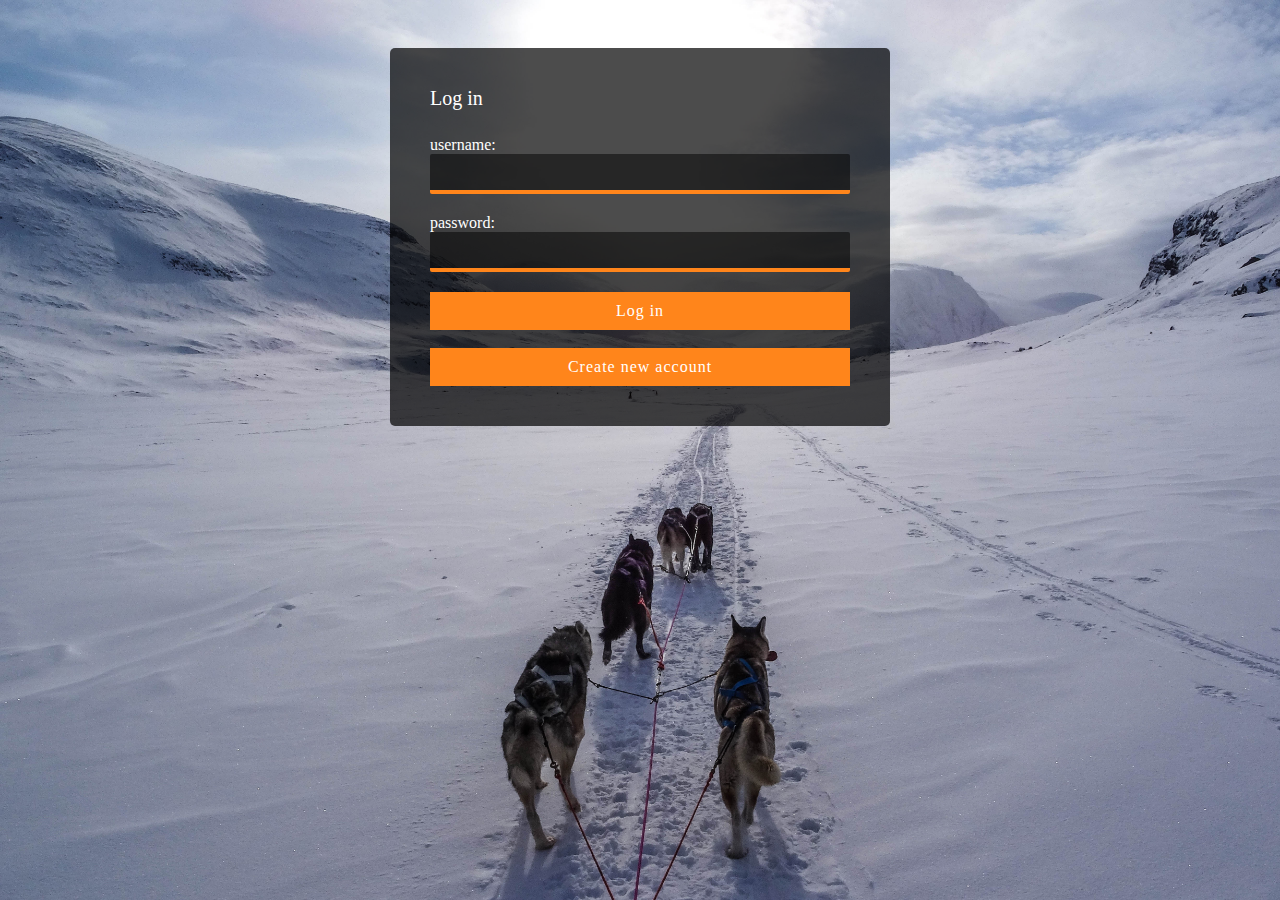
<file: target/ProgramacionFinal-1.0-SNAPSHOT/index.html>
<!DOCTYPE html>
<html lang="en">
<head>
    <meta charset="UTF-8">
    <title>ingreso</title>
    <link rel="stylesheet" href="css/estilos.css">
</head>
<body>
<div class="contenedor-form">
    <div>

    </div>

    <div class="formulario">
        <h2>Log in</h2>
        <form action="Indexservlet" method="post">
            username: <input type="text" name="username" required>
            password: <input type="password" name="password" required>
            <input type="submit" value="Log in">
        </form>
        <br>
        <input type="submit" value="Create new account">
    </div>

</div>

</body>
</html>
</file>
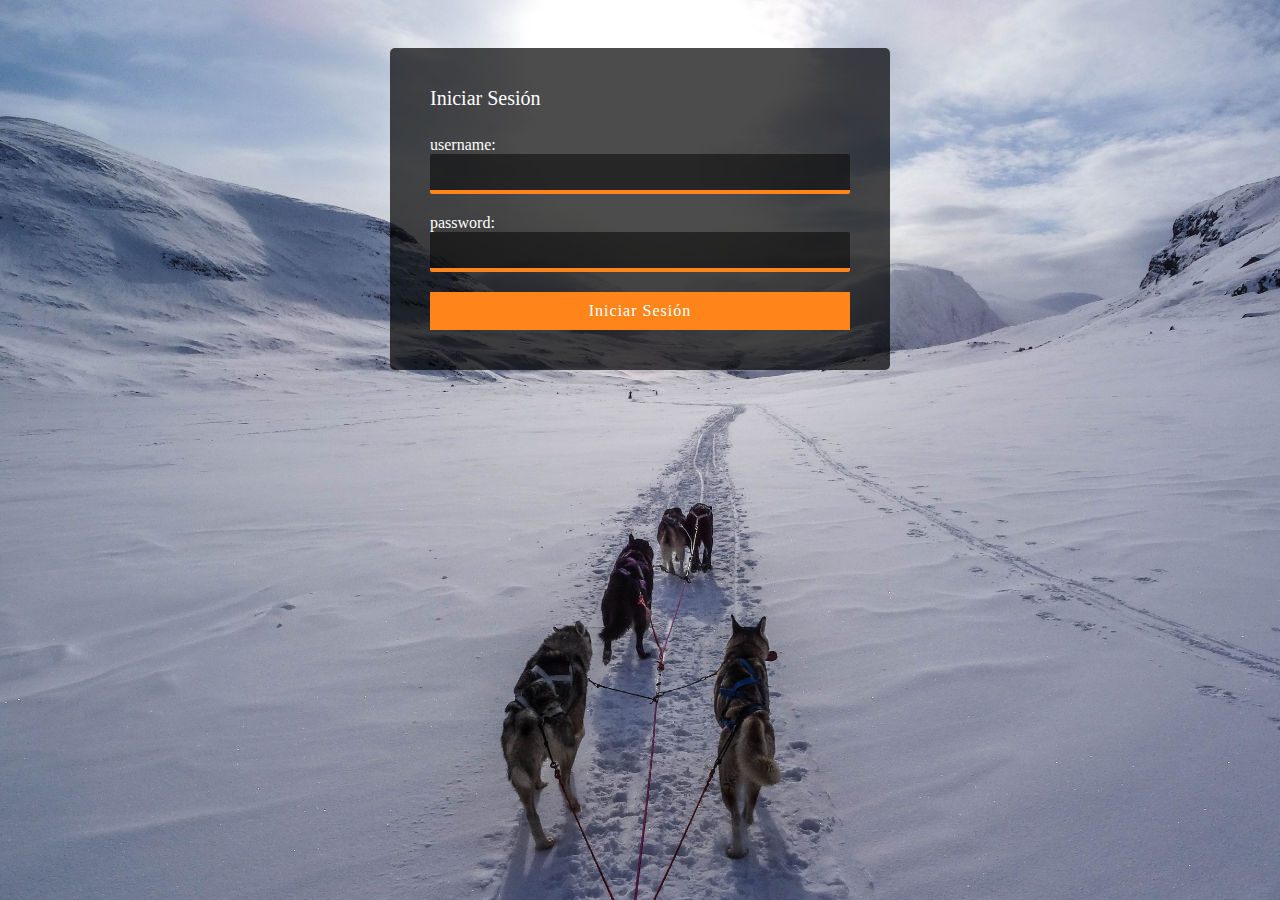
<file: src/main/webapp/index.html>
<!DOCTYPE html>
<html lang="en">
<head>
    <meta charset="UTF-8">
    <title>ingreso</title>
    <link rel="stylesheet" href="css/estilos.css">
</head>
<body>
<div class="contenedor-form">
    <div >

    </div>

    <div class="formulario">
        <h2>Iniciar Sesión</h2>
        <form action="Indexservlet" method="post">
            username: <input type="text" name="username" required>
            password: <input type="password" name="password" required>
            <input type="submit" value="Iniciar Sesión">
        </form>
    </div>

</div>

</body>
</html>
</file>
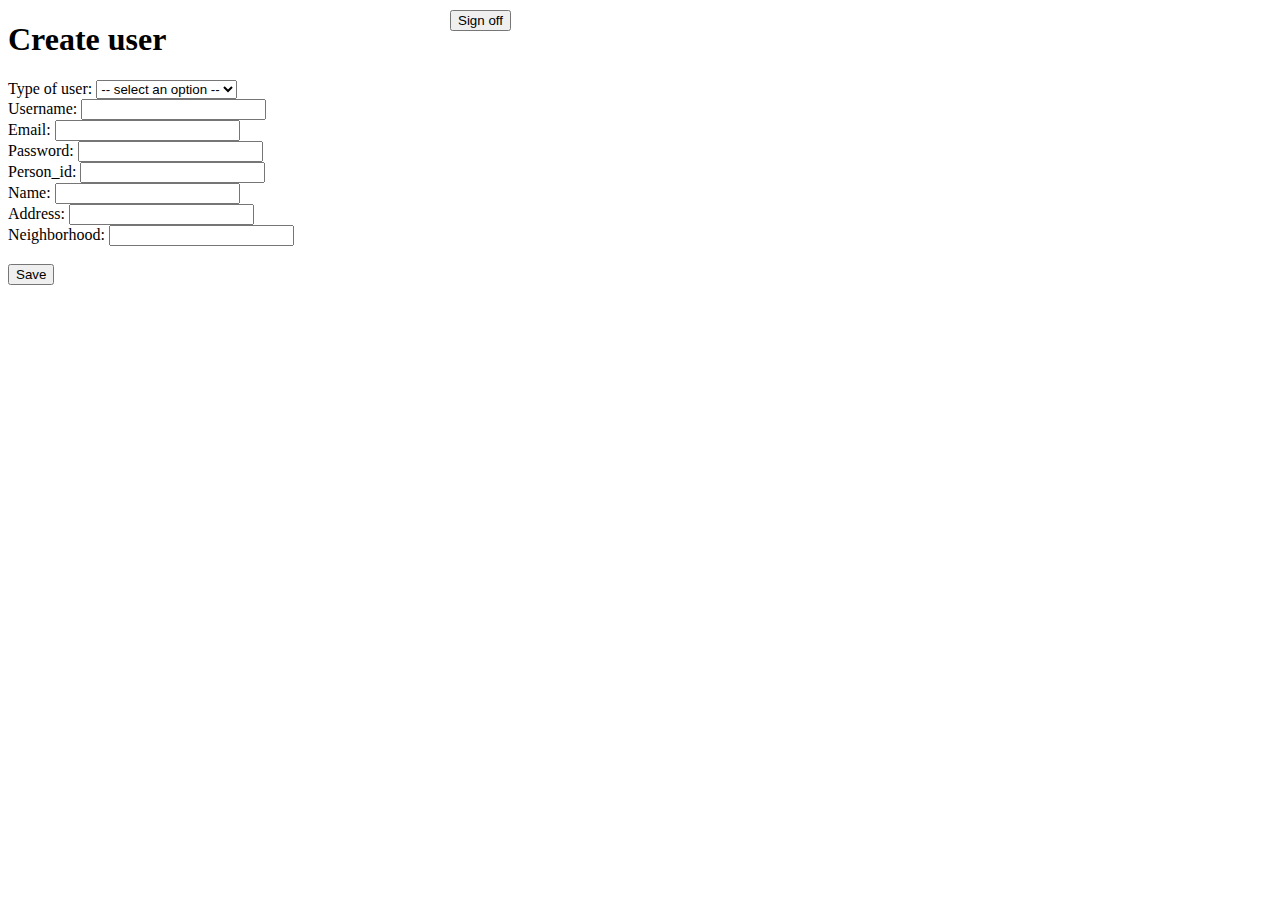
<file: target/ProgramacionFinal-1.0-SNAPSHOT/CreateUser.html>
<!DOCTYPE html>
<html lang="en">
<head>
    <meta charset="UTF-8">
    <meta http-equiv="X-UA-Compatible" content="IE=edge">
    <meta name="viewport" content="width=device-width, initial-scale=1.0">
    <link rel="stylesheet" href="css/styleCreateUser.css">
    <link href="https://cdn.jsdelivr.net/npm/bootstrap@5.1.0/dist/css/bootstrap.min.css" rel="stylesheet"
          integrity="sha384-KyZXEAg3QhqLMpG8r+8fhAXLRk2vvoC2f3B09zVXn8CA5QIVfZOJ3BCsw2P0p/We" crossorigin="anonymous">
    <title>Creación de un nuevo usuario</title>
</head>
<body>
<div class="container">
    <h1>Create user</h1>
    <input id="Signoff-button" type="button" value="Sign off">
    <form name="formulario" id="user-form">
        <div class="row">
            <div class="col">
                <label>Type of user:</label>
                <select class="form-select" id="type-input" required>
                    <option disabled selected value> -- select an option --</option>
                    <option>owner</option>
                    <option>vet</option>
                </select>
            </div>
            <div class="col">
                <label>Username:</label>
                <input type="text" class="form-control" id="username-input" required>
            </div>
        </div>
        <div class="row">
            <div class="col">
                <label>Email:</label>
                <input type="email" class="form-control" id="email_id-input" required>
            </div>
            <div class="col">
                <label>Password:</label>
                <input type="password" class="form-control" id="password-input">
            </div>
        </div>

        <div class="row">
            <div class="col">
                <label>Person_id:</label>
                <input type="text" class="form-control" id="Person_id-input" required>
            </div>
            <div class="col">
                <label>Name:</label>
                <input type="text" class="form-control" id="name-input">
            </div>
        </div>

        <div class="row">
            <div class="col">
                <label>Address:</label>
                <input type="text" class="form-control" id="address-input">
            </div>
            <div class="col">
                <label>Neighborhood:</label>
                <input type="text" class="form-control" id="neighborhood-input">
            </div>

        </div>
        <div class="row">
            <div class="col">
                <br>
                <div>

                    <input id="usersave-button" type="button" value="Save">
                </div>
            </div>
        </div>

    </form>
</div>
<script src="js/CreateUser.js">
</script>
</body>
</html>
</file>
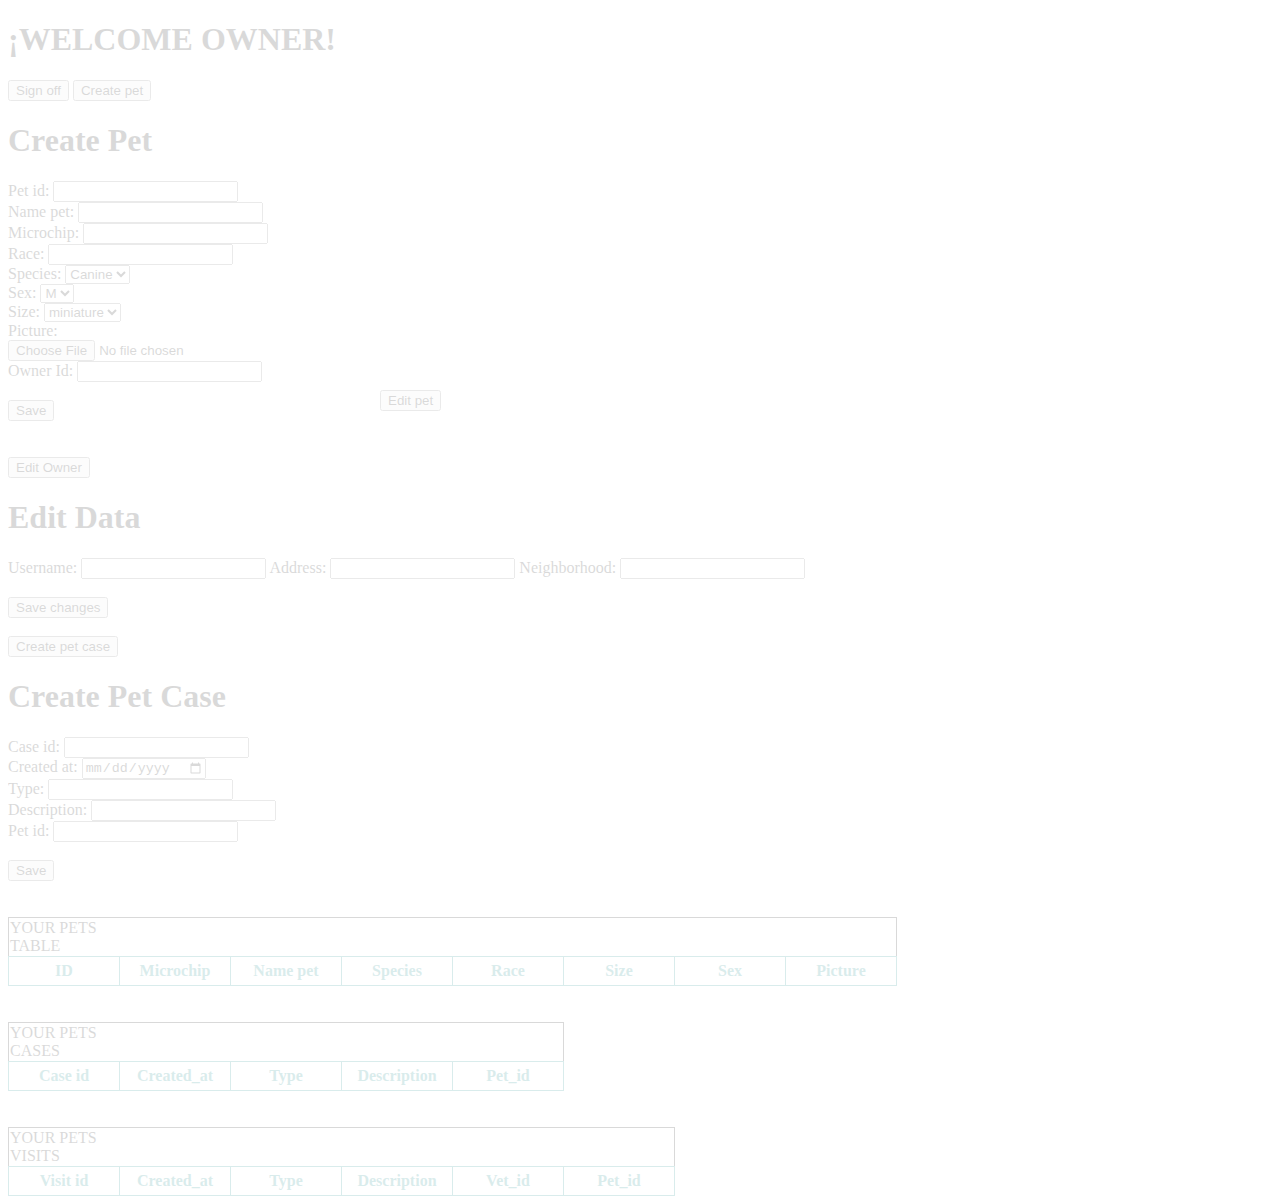
<file: target/ProgramacionFinal-1.0-SNAPSHOT/Owner.html>
<!DOCTYPE html>
<html lang="en">
<head>
    <meta charset="UTF-8">
    <meta http-equiv="X-UA-Compatible" content="IE=edge">
    <meta name="viewport" content="width=device-width, initial-scale=1.0">
    <link rel="stylesheet" href="css/styleOwner.css">
    <link href="https://cdn.jsdelivr.net/npm/bootstrap@5.1.0/dist/css/bootstrap.min.css" rel="stylesheet"
          integrity="sha384-KyZXEAg3QhqLMpG8r+8fhAXLRk2vvoC2f3B09zVXn8CA5QIVfZOJ3BCsw2P0p/We" crossorigin="anonymous">
    <title>Ciudadano de 4 Patas</title>
</head>
<body>
<h1>¡WELCOME OWNER!</h1>
<input id="Signoff-button" type="button" value="Sign off">
<input id="createpet-button" type="button" value="Create pet">
<div id="createpet">
    <h1>Create Pet</h1>
    <form name="formulario" id="pet-form">
        <div class="row">
            <div class="col">
                <label for="petname-input">Pet id:</label>
                <input type="text" class="form-control" id="pet_id-input" required>
            </div>
            <div class="col">
                <label for="petname-input">Name pet:</label>
                <input type="text" class="form-control" id="petname-input" required>
            </div>
        </div>

        <div class="row">

            <div class="col">
                <label for="mc-input">Microchip:</label>
                <input type="text" class="form-control" id="mc-input">
            </div>
            <div class="col">
                <label for="mc-input">Race:</label>
                <input type="text" class="form-control" id="rc-input">
            </div>
        </div>

        <div class="row">
            <div class="col">
                <label for="petspecies-input">Species:</label>
                <select class="form-select" id="petspecies-input" required>
                    <option>Canine</option>
                    <option>Feline</option>
                </select>
            </div>
            <div class="col">
                <label for="petsex-input">Sex:</label>
                <select class="form-select" id="petsex-input" required>
                    <option>M</option>
                    <option>H</option>
                </select>
            </div>
        </div>

        <div class="row">
            <div class="col">
                <label for="petsize-input">Size:</label>
                <select class="form-select" id="petsize-input" required>
                    <option>miniature</option>
                    <option>little</option>
                    <option>medium</option>
                    <option>big</option>
                </select>

            </div>
            <div class="col">
                <label for="pet_id-input">Picture:</label>
                <br>
                <input type="file" name="multipartServlet"/>
            </div>

        </div>
        <div class="row">
            <div class="col">
                <label for="mc-input">Owner Id:</label>
                <input type="text" class="form-control" id="ownerid-input">

            </div>
        </div>
        <br>

        <input id="petsave-button" type="button" value="Save">

    </form>
</div>
<br>
<input id="petedit-button" type="button" value="Edit pet">
<div id="editpet">
    <h1>Edit Pet</h1>
    <form>
        <label for="mc-input">Select pet id to edit:</label>
        <input type="number" class="form-control" min="0" id="pet_idedit-input">
        <label for="petname-input">Name pet:</label>
        <input type="text" class="form-control" id="petnameedit-input" required>
        <label for="petsize-input">Size:</label>
        <select class="form-select" id="petsizeedit-input" required>
            <option>miniature</option>
            <option>little</option>
            <option>medium</option>
            <option>big</option>
        </select>
        <label for="petspecies-input">Species:</label>
        <select class="form-select" id="petspeciesedit-input" required>
            <option>Canine</option>
            <option>Feline</option>
        </select>
        <label for="mc-input">Race:</label>
        <input type="text" class="form-control" id="rcedit-input">

        <label for="petsex-input">Sex:</label>
        <select class="form-select" id="petsexedit-input" required>
            <option>M</option>
            <option>H</option>
        </select>

    </form>

    <br>
    <input id="updatepet-button" type="button" value="Save changes">
</div>
<br>
<input id="owneredit-button" type="button" value="Edit Owner">
<div id="owneredit-div">
    <h1>Edit Data</h1>
    <form>
        <label for="mc-input">Username:</label>
        <input type="text" class="form-control" min="0" id="usernameownerdit-input" required>
        <label for="petname-input">Address:</label>
        <input type="text" class="form-control" id="addressowneredit-input" required>
        <label for="petname-input">Neighborhood:</label>
        <input type="text" class="form-control" id="neighborhoodowneredit-input" required>
    </form>

    <br>
    <input id="savechangesowner-button" type="button" value="Save changes">
</div>
<br>
<input id="createpetcase-button" type="button" value="Create pet case">
<div id="createpetcase-div">
    <h1>Create Pet Case</h1>
    <form>
        <div class="row">
            <div class="col">
                <label for="petname-input">Case id:</label>
                <input type="text" class="form-control" id="case_id-input" required>
            </div>
            <div class="col">
                <label for="petname-input">Created at:</label>
                <input type="date" class="form-control" id="date-input" required>
            </div>
        </div>
        <div class="row">
            <div class="col">
                <label for="petname-input">Type:</label>
                <input type="text" class="form-control" id="typecase-input" required>
            </div>
            <div class="col">
                <label for="petname-input">Description:</label>
                <input type="text" class="form-control" id="descriptioncase-input" required>
            </div>
        </div>
        <div class="row">
            <div class="col">
                <label for="petname-input">Pet id:</label>
                <input type="text" class="form-control" id="pet_idcase-input" required>
            </div>
        </div>

    </form>

    <br>
    <input id="petcasesave-button" type="button" value="Save">
</div>
<br><br>
<div class="container">
    <table class="table table-sortable" id="pet-table">
        <thead>
        <tr class="title-tablepetcase">
            <td>YOUR PETS TABLE</td>
        </tr>
        <tr>
            <th scope="col" class="columm-header">ID</th>
            <th scope="col" class="columm-header">Microchip</th>
            <th scope="col" class="columm-header">Name pet</th>
            <th scope="col" class="columm-header">Species</th>
            <th scope="col" class="columm-header">Race</th>
            <th scope="col" class="columm-header">Size</th>
            <th scope="col" class="columm-header">Sex</th>
            <th scope="col" class="columm-header">Picture</th>
        </tr>
        </thead>
        <tbody id="body-table"></tbody>
    </table>
</div>

<br><br>

<div class="container">
    <table class="table table-sortable" id="petcase-table">
        <thead>
        <tr class="title-tablepetcase">
            <td>YOUR PETS CASES</td>
        </tr>
        <tr>
            <th scope="col" class="columm-header">Case id</th>
            <th scope="col" class="columm-header">Created_at</th>
            <th scope="col" class="columm-header">Type</th>
            <th scope="col" class="columm-header">Description</th>
            <th scope="col" class="columm-header">Pet_id</th>
        </tr>
        </thead>
        <tbody id="bodypetcase-table"></tbody>
    </table>
</div>
<br><br>
<div class="container">
    <table class="table table-sortable" id="visits-table">
        <thead>
        <tr class="title-tablepetcase">
            <td>YOUR PETS VISITS</td>
        </tr>
        <tr>
            <th scope="col" class="columm-header">Visit id</th>
            <th scope="col" class="columm-header">Created_at</th>
            <th scope="col" class="columm-header">Type</th>
            <th scope="col" class="columm-header">Description</th>
            <th scope="col" class="columm-header">Vet_id</th>
            <th scope="col" class="columm-header">Pet_id</th>
        </tr>
        </thead>
        <tbody id="bodyvisits-table"></tbody>
    </table>
</div>
<script src="js/jquery-3.6.0.min.js"></script>


<script src="js/tablesort.js"></script>
<script src="js/Owner.js">
    let tr = document.createElement("tr")
    tr.setAttribute(2)
    document.getElementById("body-table").appendChild(tr)
</script>
<script src="https://cdn.jsdelivr.net/npm/bootstrap@5.1.0/dist/js/bootstrap.bundle.min.js"
        integrity="sha384-U1DAWAznBHeqEIlVSCgzq+c9gqGAJn5c/t99JyeKa9xxaYpSvHU5awsuZVVFIhvj"
        crossorigin="anonymous"></script>
</body>
</html>
</file>
<file: target/ProgramacionFinal-1.0-SNAPSHOT/css/estilos.css>
* {
    margin: 0;
    padding: 0;
    -webkit-box-sizing: border-box;
    -moz-box-sizing: border-box;
    box-sizing: border-box;
}

body {
    background: url(../img/bg2.jpg);
    background-size: cover;
    background-attachment: fixed;
    font-family: Roboto;
}

.contenedor-form {
    background: rgba(0,0,0,.7);
    max-width: 500px;
    width: 100%;
    margin: 48px auto;
    border-radius: 5px;
    color: #fff;
    position: relative;
    /*padding: 40px;*/
}

.contenedor-form .toggle {
    position: absolute;
    top: 7px;
    right: 7px;
    width: 100px;
    height: 30px;
    font-size: 12px;
    line-height: 25px;
    text-align: center;
    border-top: 2px solid #ff851b;
    border-bottom: 2px solid #ff851b;
    cursor: pointer;
    transition: all .5s ease;
}

.contenedor-form .toggle:hover {
    border-top: 2px solid #0075d9;
    border-bottom: 2px solid #0075d9;
}

.contenedor-form .toggle span {
    letter-spacing: 1px;
}

.contenedor-form h2 {
    margin: 0 0 28px 0;
    font-size: 20px;
    font-weight: 400;
    line-height: 1;
}
.contenedor-form input[type="text"],
.contenedor-form input[type="password"],
.contenedor-form input[type="email"] {
    outline: none;
    display: block;
    width: 100%;
    padding: 10px 15px;
    margin: 0 0 20px 0;
    background: rgba(0,0,0,.5);
    color: #fff;
    border: none;
    border-radius: 2px;
    border-bottom: 4px solid #ff851b;
    box-sizing: border-box;
    font-family: Roboto;
    font-size: 14px;
    font-weight:normal;
    transition: all .5s ease;
}

.contenedor-form input[type="text"]:focus,
.contenedor-form input[type="password"]:focus,
.contenedor-form input[type="email"]:focus {
    border-bottom: 4px solid #0075d9;
}

.contenedor-form input[type="submit"] {
    background: #FF851B;
    color: #FFF;
    width: 100%;
    border: none;
    padding: 10px 0;
    font-size: 16px;
    font-weight: normal;
    font-family: Roboto;
    letter-spacing: 1px;
    cursor: pointer;
    transition: all .5s ease;
}

.contenedor-form input[type="submit"]:hover {
    background: rgba(0, 117, 217, 0.7);
}

.contenedor-form .reset-password {
    background: rgba(0, 117, 217, .7);
    width: 100%;
    padding: 15px 0;
    text-align: center;
    border-bottom-left-radius: 5px;
    border-bottom-right-radius: 5px;
}

.contenedor-form .reset-password a {
    color: #fff;
    text-decoration: none;
    font-size: 16px;
}

.contenedor-form .formulario {
    display: none;
    padding: 40px;
}

.contenedor-form .formulario:nth-child(2) {
    display: block;
}
</file>
<file: src/main/webapp/css/estilos.css>
* {
    margin: 0;
    padding: 0;
    -webkit-box-sizing: border-box;
    -moz-box-sizing: border-box;
    box-sizing: border-box;
}

body {
    background: url(../img/bg2.jpg);
    background-size: cover;
    background-attachment: fixed;
    font-family: Roboto;
}

.contenedor-form {
    background: rgba(0,0,0,.7);
    max-width: 500px;
    width: 100%;
    margin: 48px auto;
    border-radius: 5px;
    color: #fff;
    position: relative;
    /*padding: 40px;*/
}

.contenedor-form .toggle {
    position: absolute;
    top: 7px;
    right: 7px;
    width: 100px;
    height: 30px;
    font-size: 12px;
    line-height: 25px;
    text-align: center;
    border-top: 2px solid #ff851b;
    border-bottom: 2px solid #ff851b;
    cursor: pointer;
    transition: all .5s ease;
}

.contenedor-form .toggle:hover {
    border-top: 2px solid #0075d9;
    border-bottom: 2px solid #0075d9;
}

.contenedor-form .toggle span {
    letter-spacing: 1px;
}

.contenedor-form h2 {
    margin: 0 0 28px 0;
    font-size: 20px;
    font-weight: 400;
    line-height: 1;
}
.contenedor-form input[type="text"],
.contenedor-form input[type="password"],
.contenedor-form input[type="email"] {
    outline: none;
    display: block;
    width: 100%;
    padding: 10px 15px;
    margin: 0 0 20px 0;
    background: rgba(0,0,0,.5);
    color: #fff;
    border: none;
    border-radius: 2px;
    border-bottom: 4px solid #ff851b;
    box-sizing: border-box;
    font-family: Roboto;
    font-size: 14px;
    font-weight:normal;
    transition: all .5s ease;
}

.contenedor-form input[type="text"]:focus,
.contenedor-form input[type="password"]:focus,
.contenedor-form input[type="email"]:focus {
    border-bottom: 4px solid #0075d9;
}

.contenedor-form input[type="submit"] {
    background: #FF851B;
    color: #FFF;
    width: 100%;
    border: none;
    padding: 10px 0;
    font-size: 16px;
    font-weight: normal;
    font-family: Roboto;
    letter-spacing: 1px;
    cursor: pointer;
    transition: all .5s ease;
}

.contenedor-form input[type="submit"]:hover {
    background: rgba(0, 117, 217, 0.7);
}

.contenedor-form .reset-password {
    background: rgba(0, 117, 217, .7);
    width: 100%;
    padding: 15px 0;
    text-align: center;
    border-bottom-left-radius: 5px;
    border-bottom-right-radius: 5px;
}

.contenedor-form .reset-password a {
    color: #fff;
    text-decoration: none;
    font-size: 16px;
}

.contenedor-form .formulario {
    display: none;
    padding: 40px;
}

.contenedor-form .formulario:nth-child(2) {
    display: block;
}
</file>
<file: target/ProgramacionFinal-1.0-SNAPSHOT/css/styleCreateUser.css>
input#Signoff-button {
    position: absolute;
    top: 10px;
    left: 450px;
}
</file>
<file: target/ProgramacionFinal-1.0-SNAPSHOT/css/styleOwner.css>
table {
    border: 1px solid;
    border-collapse: collapse;
    border-color: black;
}

th {
    border: 1px solid;
    border-color: black;
    padding: 5px;
}

th.columm-header {
    color: #008080;
    border: 1px solid #008080;
    width: 100px;
}

tbody.body-table {
    color: #008080;
    border: 1px solid #008080;

}

.table-sortable th {
    cursor: pointer;
}

.table-sortable .th-sort-asc::after {
    content: "\25b4";
}

.table-sortable .th-sort-desc::after {
    content: "\25be";
}

.table-sortable .th-sort-asc::after,
.table-sortable .th-sort-desc::after {
    margin-left: 5px;
}

.table-sortable .th-sort-asc,
.table-sortable .th-sort-desc {
    background: rgba(0, 0, 0, 0.1);
}

tbody.body-table {
    color: #008080;
    border: 1px solid #008080;

}

input#petedit-button {
    position: absolute;
    top: 390px;
    left: 380px;

}

input#Microchipnew-button {

    position: absolute;


}

div#editpet {
    position: absolute;
    top: 420px;
    left: 290px;
    z-index: 999;
    padding: 10px;
    display: none;
    border: 1px solid black;
    background-color: white;


}

select#formedit-select {
    border-radius: 40px;
    background-color: black;
}

input#Esterilizacionnew-button {
    position: absolute;
    left: 150px;
}

img {
    width: 100px;
    height: 100px;
}
</file>
